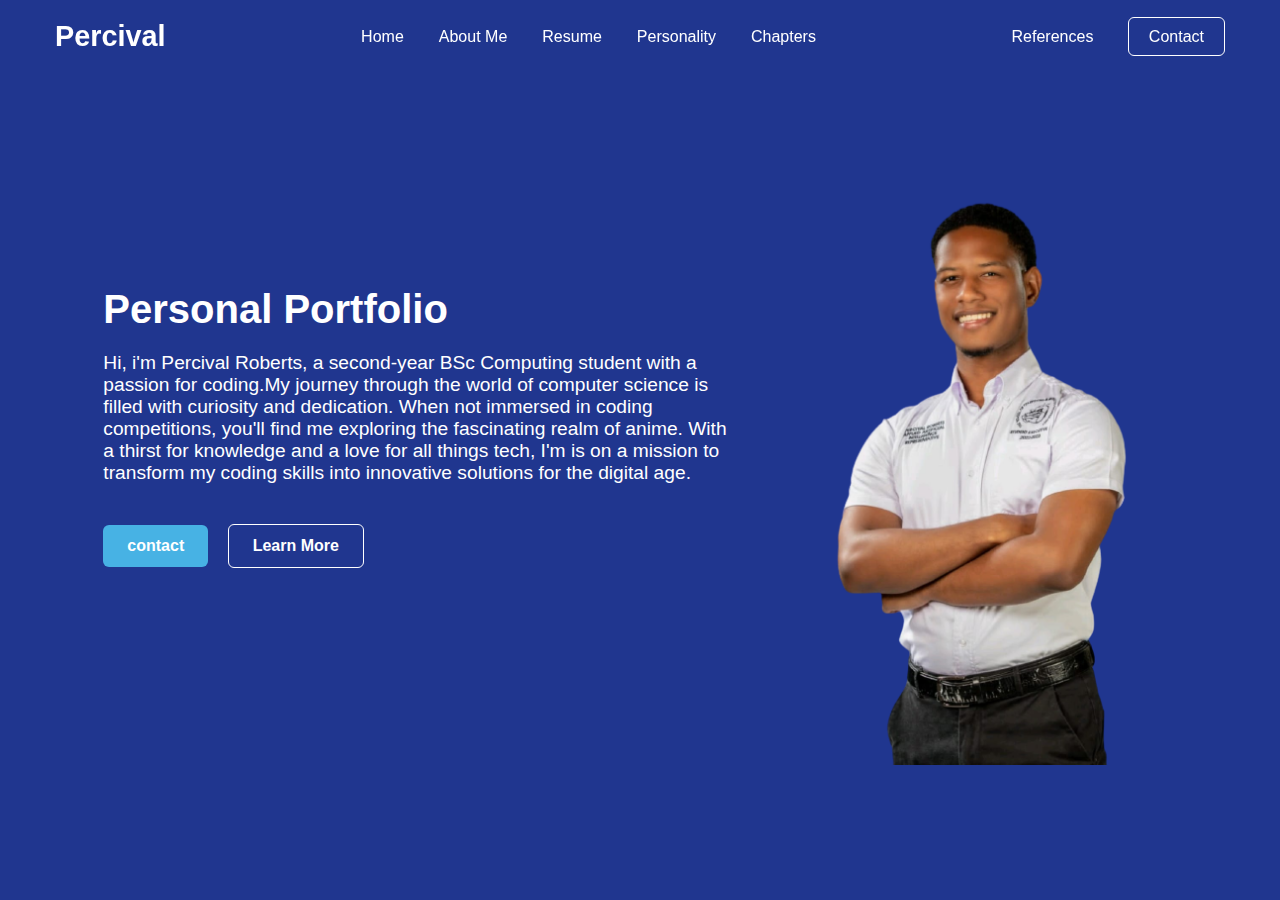
<file: index.html>
<!-- Percival Roberts 2202974 -->
<!DOCTYPE html>
<html lang="en">

<head>
    <meta charset="UTF-8" />
    <meta name="viewport" content="width=device-width, initial-scale=1.0" />
    <title>2202974 Percival Roberts Individual Assestment 2</title>
    <link rel="stylesheet" href="./Styles/style.css">
   
</head>

<body>
    <header class="header">
        <nav class="navbar">
            <h2 class="logo"><a href="#">Percival</a></h2>
            <ul class="links">
                <li><a href="index.html">Home</a></li>
                <li><a href="about.html">About Me</a></li>
                <li><a href="resume.html">Resume</a></li>
                <li><a href="personality.html">Personality</a></li>
                <li><a href="chapters.html">Chapters</a></li>

            </ul>
            <div class="buttons">
                <a href="references.html" class="references">References</a>
                <a href="contact.html" class="contact">Contact</a>
            </div>
        </nav>
    </header>
    <section class="hero-section">
        <div class="hero">
            <h2>Personal Portfolio</h2>
            <p>
                Hi, i'm Percival Roberts, a second-year BSc Computing student with a passion for coding.My journey
                through the world of computer science is filled with curiosity and dedication. When not immersed in
                coding competitions, you'll find me exploring the fascinating realm of anime. With a thirst for
                knowledge and a love for all things tech, I'm is on a mission to transform my coding skills into
                innovative solutions for the digital age.
            </p>
            <div class="buttons">
                <a href="#" class="join">contact</a>
                <a href="#" class="learn">Learn More</a>
            </div>
        </div>
        <div class="img">
            <a href="mailto:percival.roberts13@gmail.com">
                <img src="./Assets/me.png" alt="hero image" />
            </a>
        </div>
    </section>

 

</body>

</html>
</file>
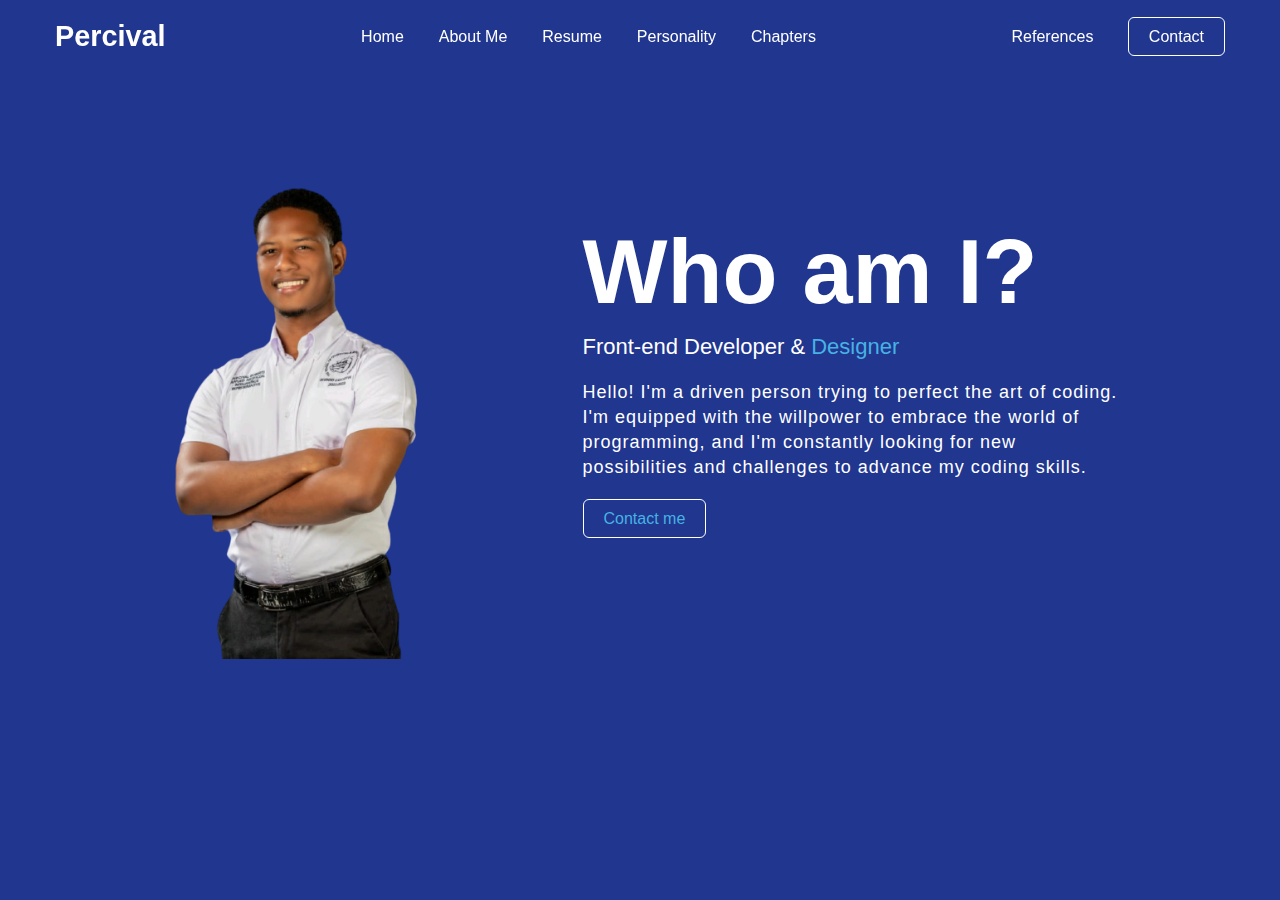
<file: about.html>
<!DOCTYPE html>
<html lang="en">

<head>
    <meta charset="UTF-8">
    <meta name="viewport" content="width=device-width, initial-scale=1.0">
    <title>About</title>
    <link rel="stylesheet" href="Styles/about.css">
</head>

<body>

    <header class="header">
        <nav class="navbar">
            <h2 class="logo"><a href="#">Percival</a></h2>
            <ul class="links">
                <li><a href="index.html">Home</a></li>
                <li><a href="about.html">About Me</a></li>
                <li><a href="resume.html">Resume</a></li>
                <li><a href="personality.html">Personality</a></li>
                <li><a href="chapters.html">Chapters</a></li>
            </ul>
            <div class="buttons">
                <a href="references.html" class="references">References</a>
                <a href="contact.html" class="contact">Contact</a>
            </div>
        </nav>
    </header>

    <section class="about-us">
        <div class="about">
            <img src="Assets/me.png" class="pic">
            <div class="text">
                <h2>Who am I?</h2>
                <h5>Front-end Developer & <span>Designer</span></h5>
                <p>Hello! I'm a driven person trying to perfect the art of coding. I'm equipped with the willpower to
                    embrace the world of programming, and I'm constantly looking for new possibilities and challenges to
                    advance my coding skills. </p>
                <div class="data">
                    <a href="mailto:percival.roberts13@gmail.com" class="hire">Contact me</a>
                </div>
            </div>


        </div>
    </section>
</body>

</html>
</file>
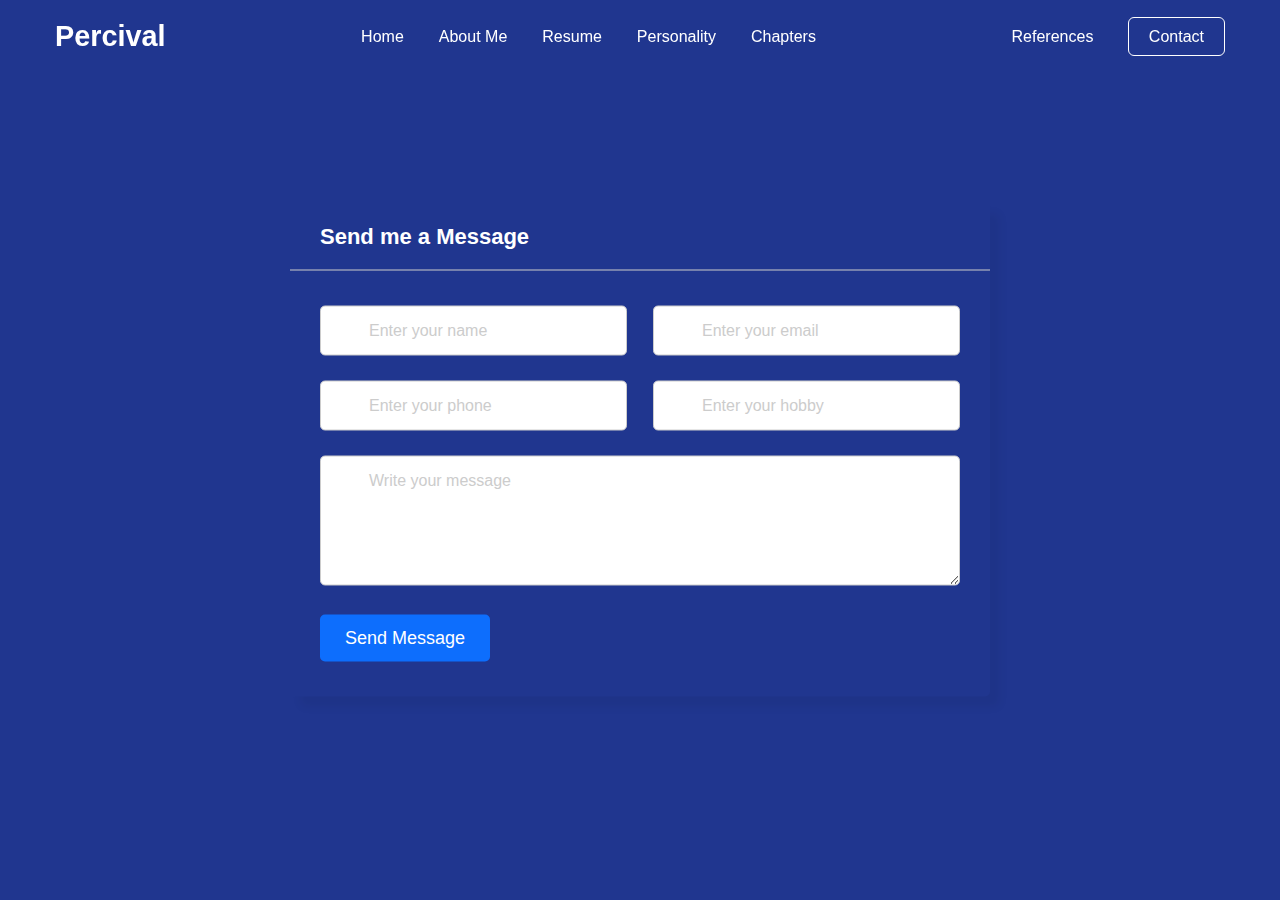
<file: contact.html>
<!DOCTYPE html>
<html lang="en">
<head>
    <meta charset="UTF-8">
    <meta name="viewport" content="width=device-width, initial-scale=1.0">
    <title>Contact</title>
    <link rel="stylesheet" href="./Styles/contact.css">
</head>
<body>
    
    <header class="header">
        <nav class="navbar">
            <h2 class="logo"><a href="#">Percival</a></h2>
            <ul class="links">
                <li><a href="index.html">Home</a></li>
                <li><a href="about.html">About Me</a></li>
                <li><a href="resume.html">Resume</a></li>
                <li><a href="personality.html">Personality</a></li>
                <li><a href="chapters.html">Chapters</a></li>

            </ul>
            <div class="buttons">
                <a href="references.html" class="references ">References</a>
                <a href="contact.html" class="contact">Contact</a>
            </div>
        </nav>
    </header>

    <section class="contactwrapper">
        <header>Send me a Message</header>
        <form action="">

          <div class="input-field">
            <div class="field">
              <input type="text" name="name" placeholder="Enter your name">     
            </div>
            <div class="field">
              <input type="text" name="email" placeholder="Enter your email">
            </div>
          </div>

          <div class="input-field">
            <div class="field">
              <input type="text" name="phone" placeholder="Enter your phone">
            </div>
            <div class="field">
              <input type="text" name="website" placeholder="Enter your hobby">
            </div>
          </div>

          <div class="message">
            <textarea placeholder="Write your message" name="message"></textarea>
          </div>

          <div class="button-area">
            <button type="submit">Send Message</button>
          </div>

        </form>
      </section>
</body>
</html>
</file>
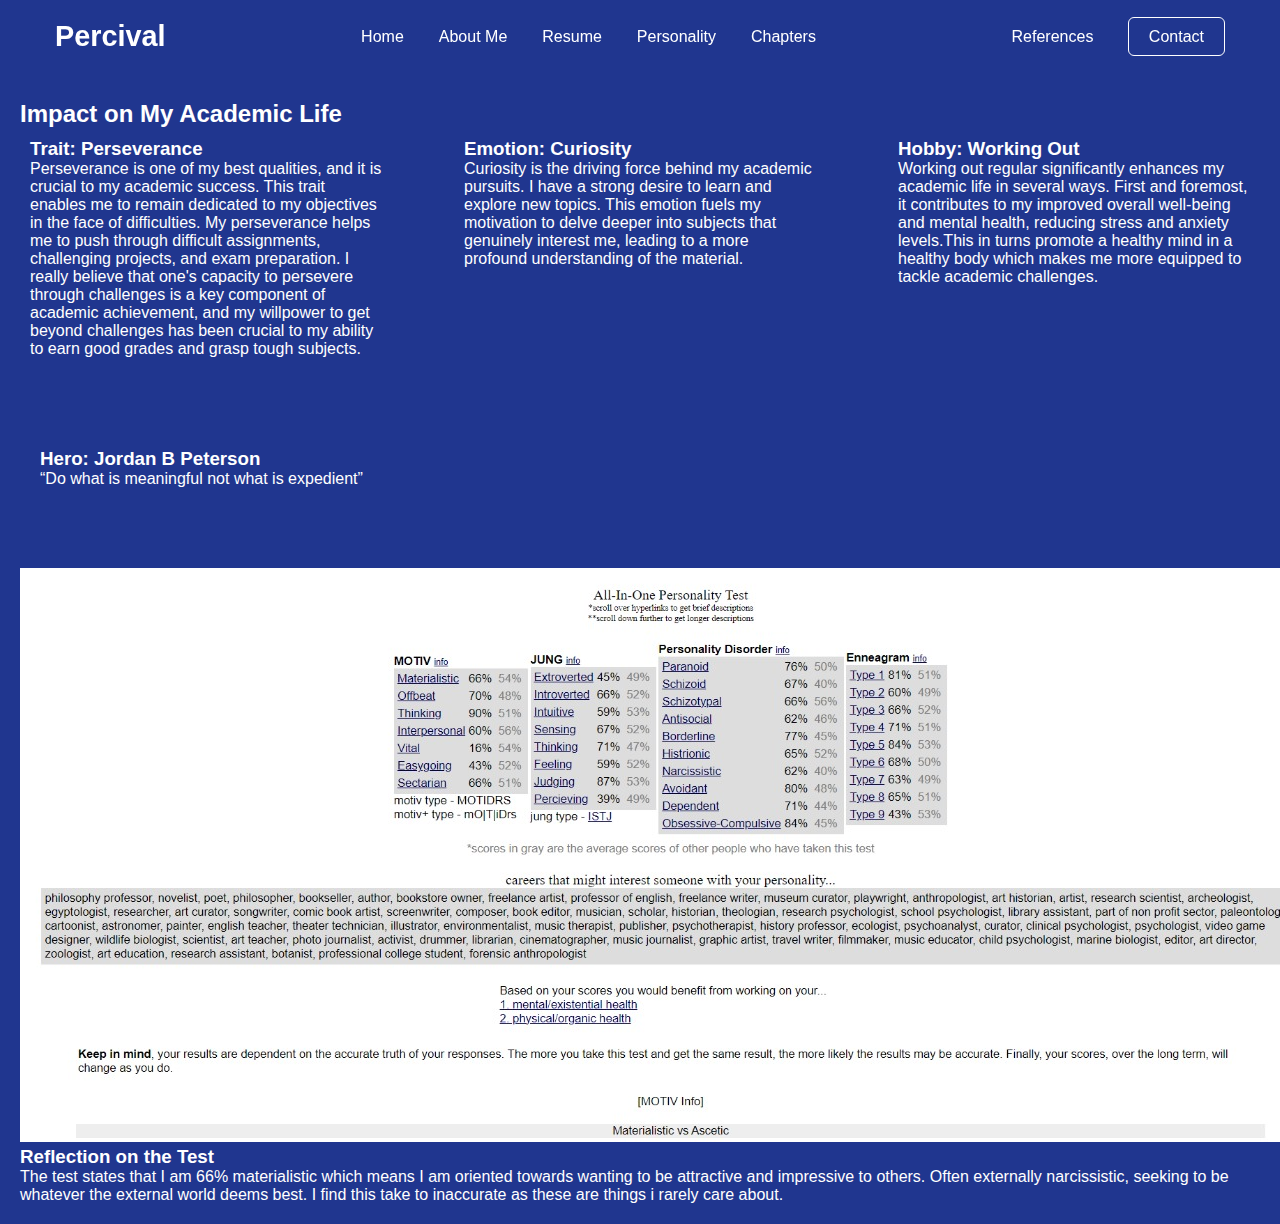
<file: personality.html>
<!DOCTYPE html>
<html lang="en">

<head>
    <meta charset="UTF-8">
    <meta name="viewport" content="width=device-width, initial-scale=1.0">
    <title>Personality</title>
    <link rel="stylesheet" href="./Styles/personality.css">
</head>

<body>


    <header class="header">
        <nav class="navbar">
            <h2 class="logo"><a href="#">Percival</a></h2>
            <ul class="links">
                <li><a href="index.html">Home</a></li>
                <li><a href="about.html">About Me</a></li>
                <li><a href="resume.html">Resume</a></li>
                <li><a href="personality.html">Personality</a></li>
                <li><a href="chapters.html">Chapters</a></li>

            </ul>
            <div class="buttons">
                <a href="references.html" class="references">References</a>
                <a href="contact.html" class="contact">Contact</a>
            </div>
        </nav>
    </header>

    <div class="section">
        <h2>Impact on My Academic Life</h2>
        <div class="traits">
            <div>
                <h3>Trait: Perseverance</h3>
                <p>Perseverance is one of my best qualities, and it is crucial to my academic success. This trait
                    enables me to remain dedicated to my objectives in the face of difficulties. My perseverance helps
                    me to push through difficult assignments, challenging projects, and exam preparation. I really
                    believe that one's capacity to persevere through challenges is a key component of academic
                    achievement, and my willpower to get beyond challenges has been crucial to my ability to earn good
                    grades and grasp tough subjects.</p>
            </div>
            <div>
                <h3>Emotion: Curiosity</h3>
                <p>Curiosity is the driving force behind my academic pursuits. I have a strong desire to learn and
                    explore new topics. This emotion fuels my motivation to delve deeper into subjects that genuinely
                    interest me, leading to a more profound understanding of the material. </p>
            </div>
            <div>
                <h3>Hobby: Working Out</h3>
                <p>Working out regular significantly enhances my academic life
                    in several ways. First and foremost, it contributes to my improved overall well-being and mental
                    health, reducing stress and anxiety levels.This in turns promote a healthy mind in a healthy body which makes me more equipped to
                    tackle academic challenges.</p>
            </div>
        </div>
    </div>

    <div class="section quote-section">
        <div class="quote">
            <h3>Hero: Jordan B Peterson</h3>
            <p><q>Do what is meaningful not what is expedient</q></p>
        </div>
    </div>

    <div class="section personality-test">
        <img src="Assets/test2.jpg" alt="Personality Test Results">
        <h3>Reflection on the Test</h3>
        <p>The test states that I am 66% materialistic which means I am oriented towards wanting to be attractive and
            impressive to others. Often externally
            narcissistic, seeking to be whatever the external world deems best. I find this take to inaccurate as these
            are things i rarely care about.</p>
    </div>
</body>

</html>
</file>
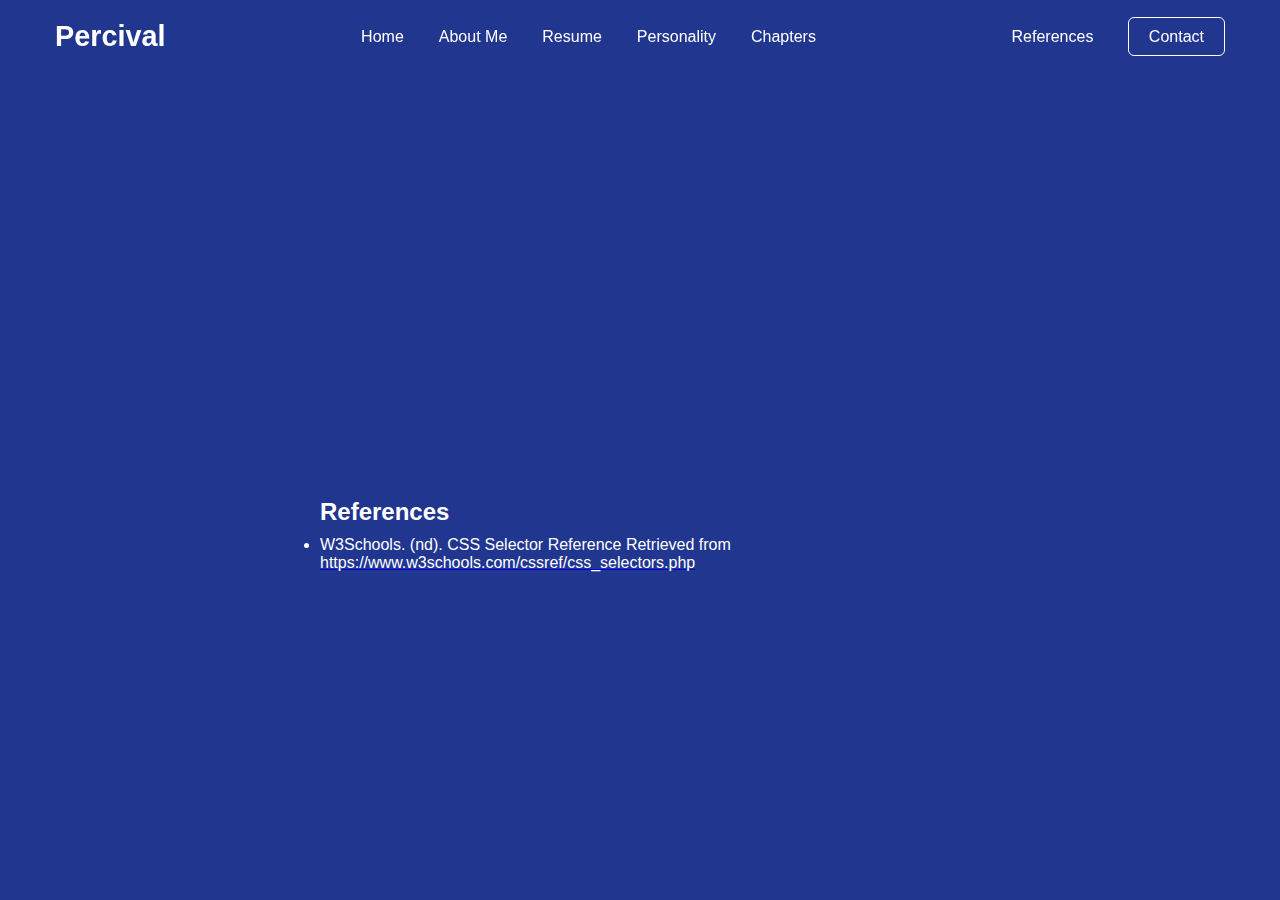
<file: references.html>
<!DOCTYPE html>
<html lang="en">

<head>
    <meta charset="UTF-8">
    <meta name="viewport" content="width=device-width, initial-scale=1.0">
    <title>References</title>
    <link rel="stylesheet" href="./Styles/references.css">
</head>

<body>

    <header class="header">
        <nav class="navbar">
            <h2 class="logo"><a href="#">Percival</a></h2>
            <ul class="links">
                <li><a href="index.html">Home</a></li>
                <li><a href="about.html">About Me</a></li>
                <li><a href="resume.html">Resume</a></li>
                <li><a href="personality.html">Personality</a></li>
                <li><a href="chapters.html">Chapters</a></li>

            </ul>
            <div class="buttons">
                <a href="references.html" class="references ">References</a>
                <a href="contact.html" class="contact">Contact</a>
            </div>
        </nav>
    </header>



    <section class="ref">
        <h2 class="title">References</h2>
        <ul>
            <li>W3Schools. (nd). CSS Selector Reference
                 Retrieved from <a href="https://www.w3schools.com/cssref/css_selectors.php"
                    target="_blank"> <span>https://www.w3schools.com/cssref/css_selectors.php</span></a></li>
        </ul>
    </section>



</body>

</html>
</file>
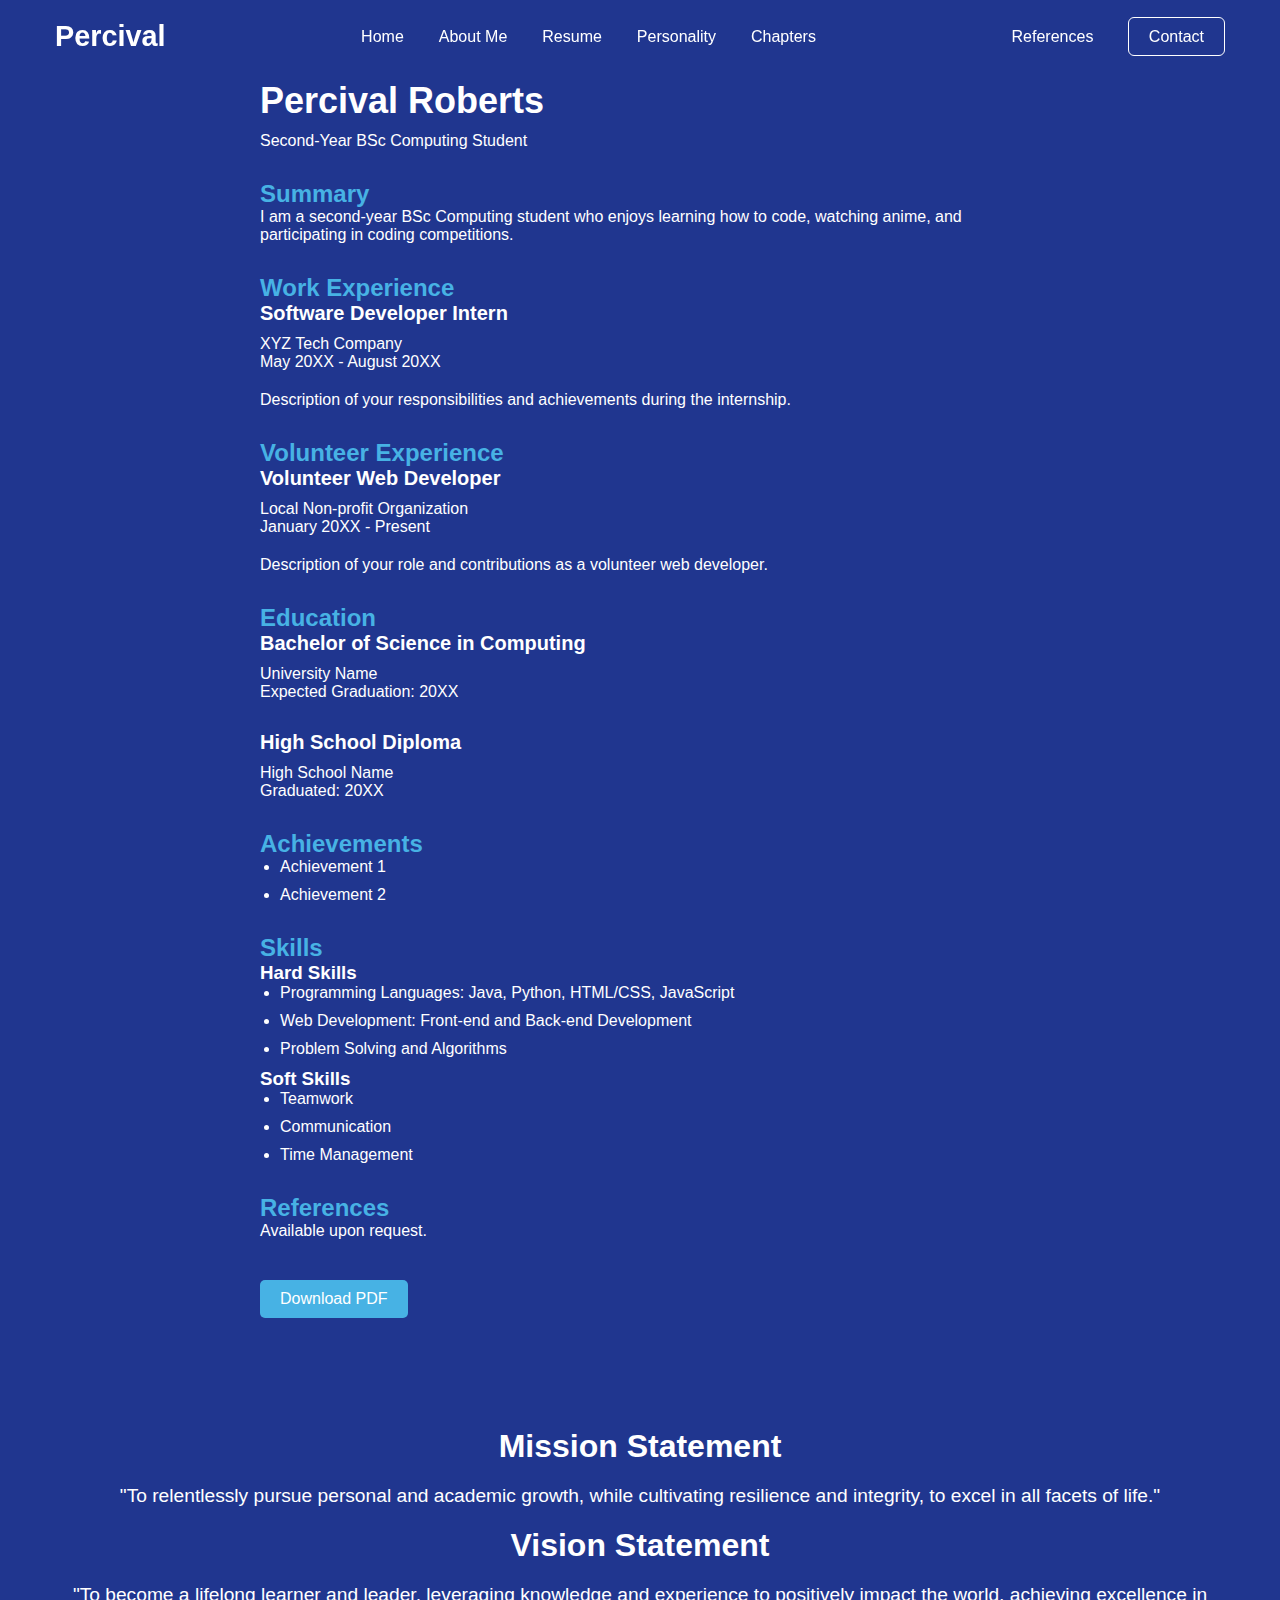
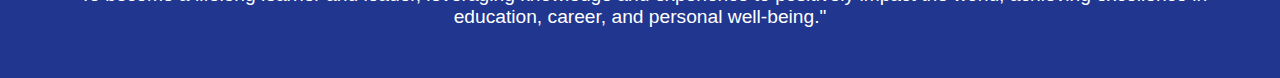
<file: resume.html>
<!DOCTYPE html>
<html lang="en">

<head>
    <meta charset="UTF-8">
    <meta name="viewport" content="width=device-width, initial-scale=1.0">
    <title>Resume</title>
    <link rel="stylesheet" href="./Styles/resume.css">
</head>

<body>

    <header class="header">
        <nav class="navbar">
            <h2 class="logo"><a href="#">Percival</a></h2>
            <ul class="links">
                <li><a href="index.html">Home</a></li>
                <li><a href="about.html">About Me</a></li>
                <li><a href="resume.html">Resume</a></li>
                <li><a href="personality.html">Personality</a></li>
                <li><a href="chapters.html">Chapters</a></li>

            </ul>
            <div class="buttons">
                <a href="references.html" class="references ">References</a>
                <a href="contact.html" class="contact">Contact</a>
            </div>
        </nav>
    </header>


    <section class="resume">
        <h1>Percival Roberts</h1>
        <p>Second-Year BSc Computing Student</p>

        <h2>Summary</h2>
        <p>I am a second-year BSc Computing student who enjoys learning how to code, watching anime, and participating
            in coding competitions.</p>

        <h2>Work Experience</h2>
        <div class="experience">
            <h3>Software Developer Intern</h3>
            <p>XYZ Tech Company<br>
                May 20XX - August 20XX</p>
            <p>Description of your responsibilities and achievements during the internship.</p>
        </div>

        <h2>Volunteer Experience</h2>
        <div class="experience">
            <h3>Volunteer Web Developer</h3>
            <p>Local Non-profit Organization<br>
                January 20XX - Present</p>
            <p>Description of your role and contributions as a volunteer web developer.</p>
        </div>

        <h2>Education</h2>
        <div class="education">
            <h3>Bachelor of Science in Computing</h3>
            <p>University Name<br>
                Expected Graduation: 20XX</p>
        </div>
        <div class="education">
            <h3>High School Diploma</h3>
            <p>High School Name<br>
                Graduated: 20XX</p>
        </div>

        <h2>Achievements</h2>
        <ul>
            <li>Achievement 1</li>
            <li>Achievement 2</li>
            <!-- Add more achievements as needed -->
        </ul>

        <h2>Skills</h2>
        <h3>Hard Skills</h3>
        <ul>
            <li>Programming Languages: Java, Python, HTML/CSS, JavaScript</li>
            <li>Web Development: Front-end and Back-end Development</li>
            <li>Problem Solving and Algorithms</li>
            <!-- Add more hard skills -->
        </ul>

        <h3>Soft Skills</h3>
        <ul>
            <li>Teamwork</li>
            <li>Communication</li>
            <li>Time Management</li>
            <!-- Add more soft skills -->
        </ul>

        <h2>References</h2>
        <p>Available upon request.</p>

        <!-- Download link for the PDF version of the resume -->
        <a href="../Resume pr.pdf" download="PercivalRobertsResume.pdf">Download PDF</a>
    </section>


    <section class="mission-vision">
        <h2 class="title">Mission Statement</h2>
        
        <p>"To relentlessly pursue personal and academic growth, while cultivating resilience and integrity, to excel in
            all facets of life."</p>

            <h2 class="title">Vision Statement</h2>

        <p>"To become a lifelong learner and leader, leveraging knowledge and experience to positively impact the world,
            achieving excellence in education, career, and personal well-being."</p>
    </section>
</body>

</html>
</file>
<file: Styles/style.css>
* {
  margin: 0;
  padding: 0;
  box-sizing: border-box;
  font-family: "Open Sans", sans-serif;
}

body {
  height: 100vh;
  width: 100%;
  background-color: #20368F;
} 

.header {
  position: fixed;
  top: 0;
  left: 0;
  width: 100%;
  color: #fff;
}

.navbar {
  display: flex;
  align-items: center;
  justify-content: space-between;
  max-width: 1200px;
  margin: 0 auto;
  padding: 20px 15px;
}

.navbar .logo a {
  font-size: 1.8rem;
  text-decoration: none;
  color: #fff;
}

.navbar .links {
  display: flex;
  align-items: center;
  list-style: none;
  gap: 35px;
}

.navbar .links a {
  font-weight: 500;
  text-decoration: none;
  color: #fff;
  padding: 10px 0;
  transition: 0.2s ease;
}

.navbar .links a:hover {
  color: #47b2e4;
}

.navbar .buttons a {
  text-decoration: none;
  color: #fff;
  font-size: 1rem;
  padding: 15px 0;
  transition: 0.2s ease;
}

.navbar .buttons a:not(:last-child) {
  margin-right: 30px;
}


.navbar .buttons .references:hover {
  color: #47b2e4;
  transition: 0.3s ease-in-out;
}

.navbar .buttons .contact {
  border: 1px solid #fff;
  padding: 10px 20px;
  border-radius: 0.375rem;
  text-align: center;
  transition: 0.3s ease-in-out;
}

.navbar .buttons .contact:hover {
  background-color: #47b2e4;
  color: #fff;
  border: 1px solid #ffffff;
}

.hero-section {
  display: flex;
  justify-content: space-evenly;
  align-items: center;
  height: 95vh;
  padding: 0 15px;
  margin: 0 auto;
 
}

.hero-section .hero {
  max-width: 50%;
  color: #fff;
}

.hero h2 {
  font-size: 2.5rem;
  margin-bottom: 20px;
}

.hero p {
  font-size: 1.2rem;
  margin-bottom: 20px;
  color: #fff;
}

.hero-section .img img {
  width: 360px;
}

.hero-section .buttons {
  margin-top: 40px;
}

.hero-section .buttons a {
  text-decoration: none;
  color: #fff;
  padding: 12px 24px;
  border-radius: 0.375rem;
  font-weight: 600;
  transition: 0.2s ease;
  display: inline-block;
}

.hero-section .buttons a:not(:last-child) {
  margin-right: 15px;
}

.buttons .join {
  background-color: #47b2e4;
}

.hero-section .buttons .learn {
  border: 1px solid #fff;
  border-radius: 0.375rem;
}

.hero-section .buttons a:hover {
  background-color: #47b2e4;
}

/* Hamburger menu styles */
#menu-toggle {
  display: none;
}

#hamburger-btn {
  font-size: 1.8rem;
  color: #fff;
  cursor: pointer;
  display: none;
  order: 1;
}
</file>
<file: Styles/about.css>
* {
  margin: 0;
  padding: 0;
  box-sizing: border-box;
  font-family: "Open Sans", sans-serif;
}

body {
  height: 100vh;
  width: 100%;
  background-color: #20368F;
} 

.header {
  position: fixed;
  top: 0;
  left: 0;
  width: 100%;
  color: #fff;
}

.navbar {
  display: flex;
  align-items: center;
  justify-content: space-between;
  max-width: 1200px;
  margin: 0 auto;
  padding: 20px 15px;
}

.navbar .logo a {
  font-size: 1.8rem;
  text-decoration: none;
  color: #fff;
}

.navbar .links {
  display: flex;
  align-items: center;
  list-style: none;
  gap: 35px;
}

.navbar .links a {
  font-weight: 500;
  text-decoration: none;
  color: #fff;
  padding: 10px 0;
  transition: 0.2s ease;
}

.navbar .links a:hover {
  color: #47b2e4;
}

.navbar .buttons a {
  text-decoration: none;
  color: #fff;
  font-size: 1rem;
  padding: 15px 0;
  transition: 0.2s ease;
}

.navbar .buttons a:not(:last-child) {
  margin-right: 30px;
}


.navbar .buttons .references:hover {
  color: #47b2e4;
  transition: 0.3s ease-in-out;
}

.navbar .buttons .contact {
  border: 1px solid #fff;
  padding: 10px 20px;
  border-radius: 0.375rem;
  text-align: center;
  transition: 0.3s ease-in-out;
}

.navbar .buttons .contact:hover {
  background-color: #47b2e4;
  color: #fff;
  border: 1px solid #ffffff;
}

/* About me section  */

.about-us{
    height: 100vh;
    width: 100%;
    padding: 90px 0;
  }
  .pic{
    height: auto;
    width:  302px;
  }
  .about{
    width: 1130px;
    max-width: 85%;
    margin: 0 auto;
    display: flex;
    align-items: center;
    justify-content: space-around;
  }

  .about  h2,h5,p{
color: #fff;
  }
  .text{
    width: 540px;
  }
  .text h2{
    font-size: 90px;
    font-weight: 600;
    margin-bottom: 10px;
  }
  .text h5{
    font-size: 22px;
    font-weight: 500;
    margin-bottom: 20px;
  }
  .text span{
    color: #47b2e4;
  }
  .text p{
    font-size: 18px;
    line-height: 25px;
    letter-spacing: 1px;
  }
  .data{
    margin-top: 30px;
    color: #47b2e4;
  }
  
  .data a{
    color: #47b2e4;
  }
   .hire{
    border: 1px solid #fff;
    padding: 10px 20px;
    border-radius: 0.375rem;
    text-align: center;
    transition: 0.3s ease-in-out;
    text-decoration: none;
    color: #47b2e4;
  }
  .hire:hover{
    background-color: #47b2e4;
    color: #fff;
    border: 1px solid #ffffff;
  }
</file>
<file: Styles/contact.css>
* {
  margin: 0;
  padding: 0;
  box-sizing: border-box;
  font-family: "Open Sans", sans-serif;
}

body {
  height: 100vh;
  width: 100%;
  background-color: #20368F;
} 

.header {
  position: fixed;
  top: 0;
  left: 0;
  width: 100%;
  color: #fff;
}

.navbar {
  display: flex;
  align-items: center;
  justify-content: space-between;
  max-width: 1200px;
  margin: 0 auto;
  padding: 20px 15px;
}

.navbar .logo a {
  font-size: 1.8rem;
  text-decoration: none;
  color: #fff;
}

.navbar .links {
  display: flex;
  align-items: center;
  list-style: none;
  gap: 35px;
}

.navbar .links a {
  font-weight: 500;
  text-decoration: none;
  color: #fff;
  padding: 10px 0;
  transition: 0.2s ease;
}

.navbar .links a:hover {
  color: #47b2e4;
}

.navbar .buttons a {
  text-decoration: none;
  color: #fff;
  font-size: 1rem;
  padding: 15px 0;
  transition: 0.2s ease;
}

.navbar .buttons a:not(:last-child) {
  margin-right: 30px;
}


.navbar .buttons .references:hover {
  color: #47b2e4;
  transition: 0.3s ease-in-out;
}

.navbar .buttons .contact {
  border: 1px solid #fff;
  padding: 10px 20px;
  border-radius: 0.375rem;
  text-align: center;
  transition: 0.3s ease-in-out;
}

.navbar .buttons .contact:hover {
  background-color: #47b2e4;
  color: #fff;
  border: 1px solid #ffffff;
}

/* contact css code  */
.contactwrapper {
  position: absolute;
  top: 50%;
  left: 50%;
  transform: translate(-50%, -50%);
  width: 700px;
  border-radius: 5px;
  box-shadow: 10px 10px 10px rgba(0, 0, 0, 0.05);
}

.contactwrapper header {
  font-size: 22px;
  font-weight: 600;
  padding: 20px 30px;
  border-bottom: 1px solid #ccc;
  color: #fff;
}

.contactwrapper form {
  margin: 35px 30px;
}


form .input-field {
  display: flex;
  margin-bottom: 25px;
  justify-content: space-between;
}

.input-field .field {
  height: 50px;
  display: flex;
  position: relative;
  width: calc(100% / 2 - 13px);
}

.contactwrapper form i {
  position: absolute;
  top: 50%;
  left: 18px;
  color: #ccc;
  font-size: 17px;
  pointer-events: none;
  transform: translateY(-50%);
}

form .field input,
form .message textarea {
  width: 100%;
  height: 100%;
  outline: none;
  padding: 0 18px 0 48px;
  font-size: 16px;
  border-radius: 5px;
  border: 1px solid #ccc;
}

.field input::placeholder,
.message textarea::placeholder {
  color: #ccc;
}

.field input:focus,
.message textarea:focus {
  padding-left: 47px;
  border: 2px solid #0D6EFD;
}

.field input:focus~i,
.message textarea:focus~i {
  color: #0D6EFD;
}

form .message {
  position: relative;
}

form .message i {
  top: 30px;
  font-size: 20px;
}

form .message textarea {
  min-height: 130px;
  max-height: 230px;
  max-width: 100%;
  min-width: 100%;
  padding: 15px 20px 0 48px;
}

form .message textarea::-webkit-scrollbar {
  width: 0px;
}

.message textarea:focus {
  padding-top: 14px;
}

form .button-area {
  margin: 25px 0;
  display: flex;
  align-items: center;
}

.button-area button {
  color: #fff;
  border: none;
  outline: none;
  font-size: 18px;
  cursor: pointer;
  border-radius: 5px;
  padding: 13px 25px;
  background: #0D6EFD;
  transition: background 0.3s ease;
}

.button-area button:hover {
  background: #025ce3;
}

.button-area span {
  font-size: 17px;
  margin-left: 30px;
  display: none;
}
</file>
<file: Styles/personality.css>
* {
  margin: 0;
  padding: 0;
  box-sizing: border-box;
  font-family: "Open Sans", sans-serif;
}

body {
  height: 100vh;
  width: 100%;
  background-color: #20368F;
}

.header {
  position: fixed;
  top: 0;
  left: 0;
  width: 100%;
  color: #fff;
}

.navbar {
  display: flex;
  align-items: center;
  justify-content: space-between;
  max-width: 1200px;
  margin: 0 auto;
  padding: 20px 15px;
}

.navbar .logo a {
  font-size: 1.8rem;
  text-decoration: none;
  color: #fff;
}

.navbar .links {
  display: flex;
  align-items: center;
  list-style: none;
  gap: 35px;
}

.navbar .links a {
  font-weight: 500;
  text-decoration: none;
  color: #fff;
  padding: 10px 0;
  transition: 0.2s ease;
}

.navbar .links a:hover {
  color: #47b2e4;
}

.navbar .buttons a {
  text-decoration: none;
  color: #fff;
  font-size: 1rem;
  padding: 15px 0;
  transition: 0.2s ease;
}

.navbar .buttons a:not(:last-child) {
  margin-right: 30px;
}


.navbar .buttons .references:hover {
  color: #47b2e4;
  transition: 0.3s ease-in-out;
}

.navbar .buttons .contact {
  border: 1px solid #fff;
  padding: 10px 20px;
  border-radius: 0.375rem;
  text-align: center;
  transition: 0.3s ease-in-out;
}

.navbar .buttons .contact:hover {
  background-color: #47b2e4;
  color: #fff;
  border: 1px solid #ffffff;
}

/* Personality section  */

.section {
  /* background-color: #fff; */
  margin-top: 80px;
  padding: 20px;
  border-radius: 5px;

}

h2 {
  color: #fff;
}

h3 {
  color: #fff;
}

p {
  color: #fff;
}

.traits {
  display: flex;
  justify-content: space-between;
}

.traits div {
  width: 30%;
  padding: 10px;
}

.traits div h3 {
  color: #fff;
}

.quote-section {
  margin-top: 20px;
}

.quote {

  padding: 20px;
  border-radius: 5px;

}

.quote h3 {
  color: #fff;
}

.quote p {
  color: #fff;
}

.personality-test {
  margin-top: 20px;
}
</file>
<file: Styles/references.css>
* {
  margin: 0;
  padding: 0;
  box-sizing: border-box;
  font-family: "Open Sans", sans-serif;
}

body {
  height: 100vh;
  width: 100%;
  background-color: #20368F;
} 

.header {
  position: fixed;
  top: 0;
  left: 0;
  width: 100%;
  color: #fff;
}

.navbar {
  display: flex;
  align-items: center;
  justify-content: space-between;
  max-width: 1200px;
  margin: 0 auto;
  padding: 20px 15px;
}

.navbar .logo a {
  font-size: 1.8rem;
  text-decoration: none;
  color: #fff;
}

.navbar .links {
  display: flex;
  align-items: center;
  list-style: none;
  gap: 35px;
}

.navbar .links a {
  font-weight: 500;
  text-decoration: none;
  color: #fff;
  padding: 10px 0;
  transition: 0.2s ease;
}

.navbar .links a:hover {
  color: #47b2e4;
}

.navbar .buttons a {
  text-decoration: none;
  color: #fff;
  font-size: 1rem;
  padding: 15px 0;
  transition: 0.2s ease;
}

.navbar .buttons a:not(:last-child) {
  margin-right: 30px;
}


.navbar .buttons .references:hover {
  color: #47b2e4;
  transition: 0.3s ease-in-out;
}

.navbar .buttons .contact {
  border: 1px solid #fff;
  padding: 10px 20px;
  border-radius: 0.375rem;
  text-align: center;
  transition: 0.3s ease-in-out;
}

.navbar .buttons .contact:hover {
  background-color: #47b2e4;
  color: #fff;
  border: 1px solid #ffffff;
}

  .ref{
    position: absolute;
    top: 50%;
    left: 50%;
    transform: translate(-50%, -50%);
    margin-top: 80px;
    color: #fff!important;
  }

  .ref .title{
    padding-top: 10px;
  }

  .ref ul {
    padding-top: 10px;
    cursor: pointer;
  }
  
  .ref ul li a{
cursor: pointer;
  }

  .ref span{
 color: #fff;
  }
</file>
<file: Styles/resume.css>
* {
  margin: 0;
  padding: 0;
  box-sizing: border-box;
  font-family: "Open Sans", sans-serif;
}

body {
  height: 100vh;
  width: 100%;
  background-color: #20368F;
} 

.header {
  position: fixed;
  top: 0;
  left: 0;
  width: 100%;
  color: #fff;
}

.navbar {
  display: flex;
  align-items: center;
  justify-content: space-between;
  max-width: 1200px;
  margin: 0 auto;
  padding: 20px 15px;
}

.navbar .logo a {
  font-size: 1.8rem;
  text-decoration: none;
  color: #fff;
}

.navbar .links {
  display: flex;
  align-items: center;
  list-style: none;
  gap: 35px;
}

.navbar .links a {
  font-weight: 500;
  text-decoration: none;
  color: #fff;
  padding: 10px 0;
  transition: 0.2s ease;
}

.navbar .links a:hover {
  color: #47b2e4;
}

.navbar .buttons a {
  text-decoration: none;
  color: #fff;
  font-size: 1rem;
  padding: 15px 0;
  transition: 0.2s ease;
}

.navbar .buttons a:not(:last-child) {
  margin-right: 30px;
}


.navbar .buttons .references:hover {
  color: #47b2e4;
  transition: 0.3s ease-in-out;
}

.navbar .buttons .contact {
  border: 1px solid #fff;
  padding: 10px 20px;
  border-radius: 0.375rem;
  text-align: center;
  transition: 0.3s ease-in-out;
}

.navbar .buttons .contact:hover {
  background-color: #47b2e4;
  color: #fff;
  border: 1px solid #ffffff;
}


/* resume section */

/* Base styles for the resume */

.resume {
    max-width: 800px;
    margin: 60px auto;
    padding: 20px;
    
  }
  
  h1, h2, h3, p {
    color: #fff;
    margin: 0;
  }
  
  /* Header styles */
  .resume h1 {
    font-size: 36px;
    margin-bottom: 10px;
  }
  
  .resume p {
    font-size: 16px;
    margin-bottom: 20px;
  }
  
  /* Section styles */
  .resume h2 {
    font-size: 24px;
    margin-top: 30px;
    color: #47b2e4;
  }

  .resume ul  li {
  
    color: #fff;
  }
  
  /* Experience and Education styles */
  .resume .experience, .resume .education {
    margin-bottom: 30px;
  }
  
  .resume .experience h3, .resume .education h3 {
    font-size: 20px;
    color: #fff;
    margin-bottom: 10px;
  }
  
  .resume .experience p, .resume .education p {
    font-size: 16px;
  }
  
  /* Achievements styles */
  .resume ul {
    margin-left: 20px;
  }
  
  .resume li {
    font-size: 16px;
    margin-bottom: 10px;
  }
  
  /* Skills styles */
  .resume ul.skills {
    list-style-type: none;
    padding: 0;
    margin: 0;
  }
  
  .resume ul.skills li {
    font-size: 16px;
    margin-bottom: 10px;
    display: inline-block;
    margin-right: 10px;
    padding: 5px 10px;
    background-color: #47b2e4;
    color: #fff;
    border-radius: 20px;
  }
  
  /* References styles */
  .resume h2.references {
    font-size: 24px;
    color: #fff;
    margin-top: 30px;
  }
  
  .resume p.references {
    font-size: 16px;
    margin-bottom: 30px;
  }
  
  /* Download link style */
  .resume a {
    display: inline-block;
    padding: 10px 20px;
    margin-top: 20px;
    background-color: #47b2e4;
    color: #fff;
    text-decoration: none;
    border-radius: 5px;
    transition: background-color 0.3s;
  }
  
  .resume a:hover {
    background-color: #0056b3;
  }
  
  /* Mission and Vision Section */
.mission-vision {
  padding: 30px;
  text-align: center;
}

.mission-vision h2 {
  font-size: 2rem;
  color: #fff; 
  margin-bottom: 20px;
}

.mission-vision p {
  font-size: 1.2rem;
  color: #fff; 
  margin-bottom: 20px;
}
</file>
